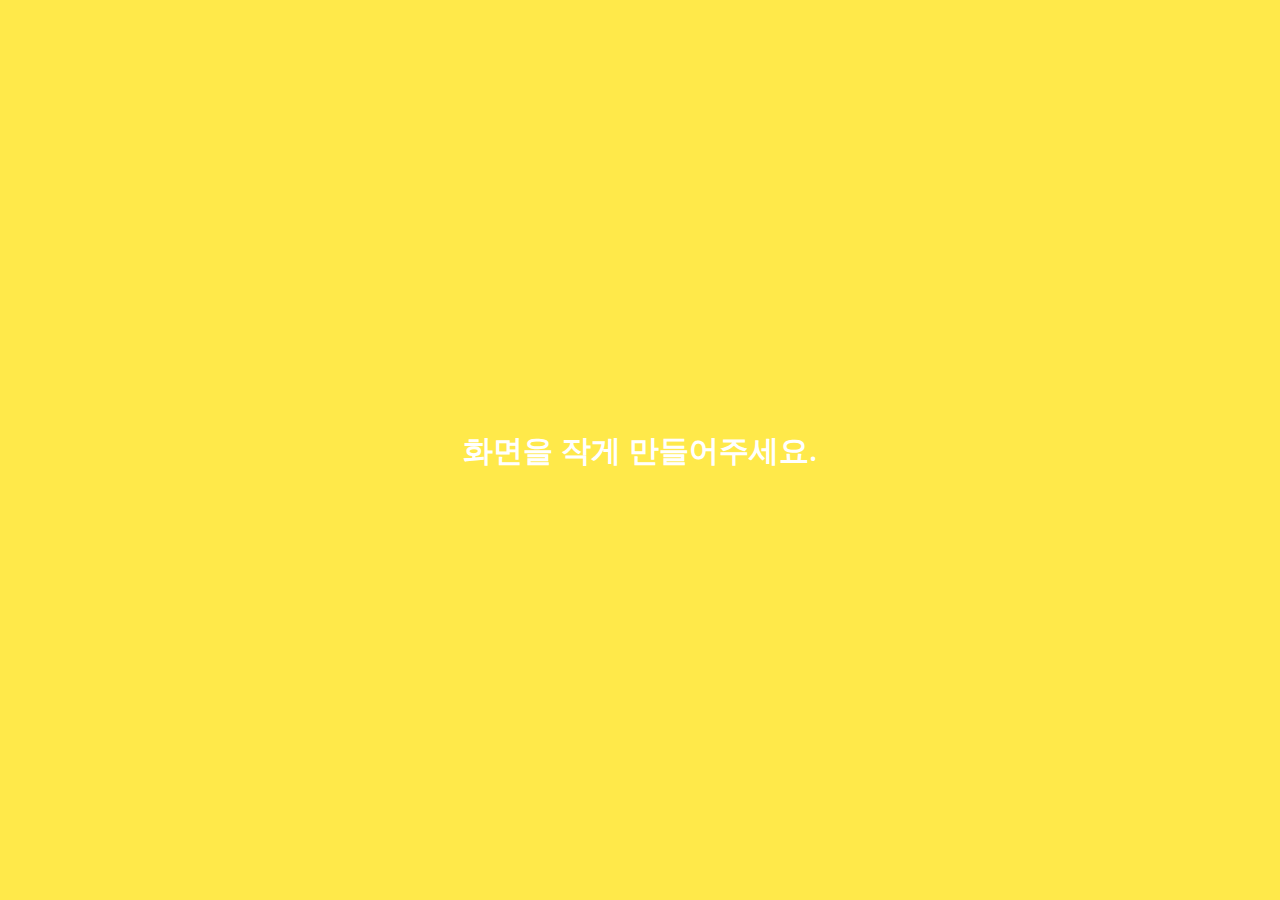
<file: index.html>
<!DOCTYPE html>
<html lang="en">

<head>
    <meta charset="UTF-8">
    <meta name="viewport" content="width=device-width, initial-scale=1.0">
    <meta http-equiv="X-UA-Compatible" content="ie=edge">
    <link rel="stylesheet" href="https://stackpath.bootstrapcdn.com/font-awesome/4.7.0/css/font-awesome.min.css">
    <title>Friends</title>
    <link rel="stylesheet" href="css/styles.css">
</head>

<body>
    <header class="top-header">
        <div class="header__top">
            <div class="header__column">
                <i class="fa fa-fighter-jet"></i>
                <i class="fa fa-wifi"></i>
            </div>
            <div class="header__column">
                <span class="header__time">18:38</span>
            </div>
            <div class="header__column">
                <i class="fa fa-moon-o"></i>
                <i class="fa fa-bluetooth-b"></i>
                <span class="header__battery">66%
                    <i class="fa fa-battery-full"></i>
                </span>
            </div>
        </div>
        <div class="header__bottom">
            <div class="header__column">
                <span class="hearder__text">Manage</span>
            </div>
            <div class="header__column">
                <span class="header__text">Friedns <span class="header__number">1</span></span>
            </div>
            <div class="header__column">
                <i class="fa fa-cog fa-lg"></i>
            </div>
        </div>
    </header>

    <main class="frieds">
        <div class="search-bar">
            <i class="fa fa-search"></i>
            <input type="text" placeholder="Find,Friends,chats,Plus Friends">
        </div>
        <section class="friends__section">
            <header class="friends__section-header">
                <h6 class="friends__section-title">My Profile</h6>
            </header>
            <div class="friends__section-rows">
                <div class="friends__section-row">
                    <img src="images/avator.jpg" alt="">
                    <a href="profile.html" class="friends__section_name">
                        이 규 영
                    </a>
                </div>
                <div class="friends__section-row">
                    <img src="images/avator.jpg" alt="">
                    <span class="friends__section_name">Friend's Names Display</span>
                </div>
            </div>
        </section>
        <section class="friends__section">
            <header class="friends__section-header">
                <h6 class="friends__section-title">Friends</h6>
            </header>
            <div class="friends__section-rows">
                <div class="friends__section-row with-tagline">
                    <div class="friends__section-column">
                        <img src="images/yeon-ji.jpg" alt="">
                        <span class="friends__section_name">김 연지</span>
                    </div>
                    <span class="friends__section-tagline">
                        Life is short. so live your life.
                    </span>
                </div>
            </div>
        </section>
    </main>

    <nav class="tab-bar">
        <a href="index.html" class="tab-bar__tab tab-bar__tab--selected">
            <i class="fa fa-user"></i><span class="tab-bar__title">Friends</span>
        </a>
        <a href="chats.html" class="tab-bar__tab">
            <i class="fa fa-comment"></i><span class="tab-bar__title">Chats</span>
        </a>
        <a href="find.html" class="tab-bar__tab">
            <i class="fa fa-search"></i><span class="tab-bar__title">Find</span>
        </a>
        <a href="more.html" class="tab-bar__tab">
            <i class="fa fa-ellipsis-h"></i><span class="tab-bar__title">more</span>
        </a>
    </nav>
    <div class="bigScreenText">
        <span>화면을 작게 만들어주세요.</span>
    </div>
</body>

</html>
</file>
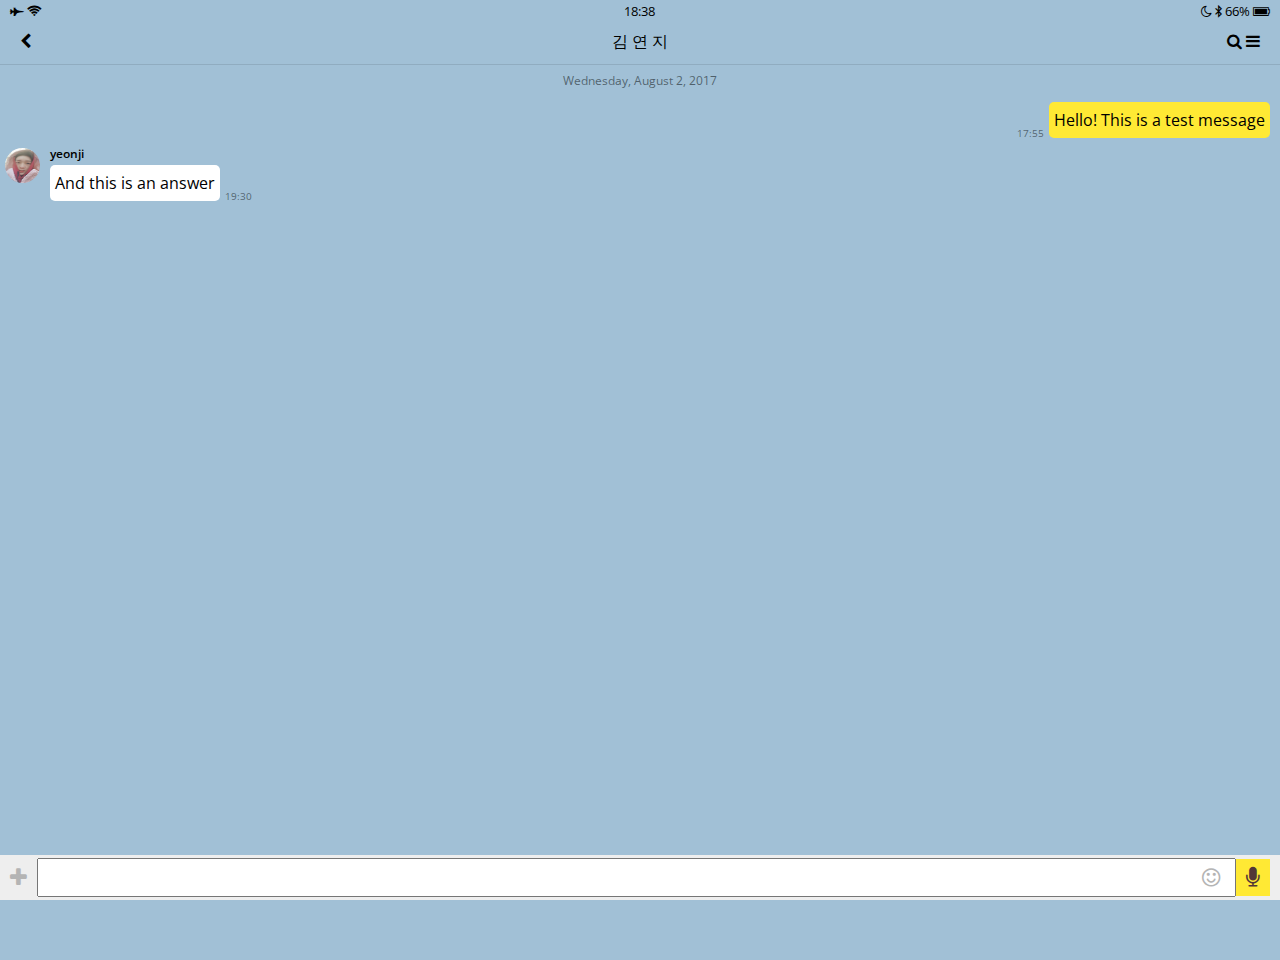
<file: chat.html>
<!DOCTYPE html>
<html lang="en">

<head>
    <meta charset="UTF-8">
    <meta name="viewport" content="width=device-width, initial-scale=1.0">
    <meta http-equiv="X-UA-Compatible" content="ie=edge">
    <link rel="stylesheet" href="https://stackpath.bootstrapcdn.com/font-awesome/4.7.0/css/font-awesome.min.css">
    <title>Chat</title>
    <link rel="stylesheet" href="css/styles.css">
</head>

<body class="body-chat">
    <header class="top-header chat-header">
        <div class="header__top">
            <div class="header__column">
                <i class="fa fa-fighter-jet"></i>
                <i class="fa fa-wifi"></i>
            </div>
            <div class="header__column">
                <span class="header__time">18:38</span>
            </div>
            <div class="header__column">
                <i class="fa fa-moon-o"></i>
                <i class="fa fa-bluetooth-b"></i>
                <span class="header__battery">66%
                    <i class="fa fa-battery-full"></i>
                </span>
            </div>
        </div>
        <div class="header__bottom">
            <div class="header__column">
                <a href="chats.html">
                    <i class="fa fa-chevron-left fa-la"></i>
                </a>
            </div>
            <div class="header__column">
                <span class="header__text">김 연 지<span>
            </div>
            <div class="header__column">
                <i class="fa fa-search"></i>
                <i class="fa fa-bars"></i>
            </div>
        </div>
    </header>
    <main class="chat">
        <div class="date-divider">
            <span class="date-divider__text">Wednesday, August 2, 2017</span>
        </div>
        <div class="chat__message chat__message-from-me">
            <span class="chat__message-time">17:55</span>
            <span class="chat__message-body">
                Hello! This is a test message
            </span>
        </div>
        <div class="chat__message chat__message--to-me">
            <img src="images/yeon-ji.jpg" class="chat__massage-avatar">
            <div class="chat__message-center">
                <h3 class="chat__message-username">yeonji</h3>
                <span class="chat__message-body">And this is an answer</span>
            </div>
            <span class="chat__message-time">19:30</span>
        </div>
    </main>
    <div class="type-message">
        <i class="fa fa-plus fa-lg"></i>
        <div class="type-message__input">
            <input type="text">
            <i class="fa fa-smile-o fa-lg"></i>
            <span class="recode-message">
                <i class="fa fa-microphone fa-lg"></i>
            </span>
        </div>
    </div>
</body>
</html>
</file>
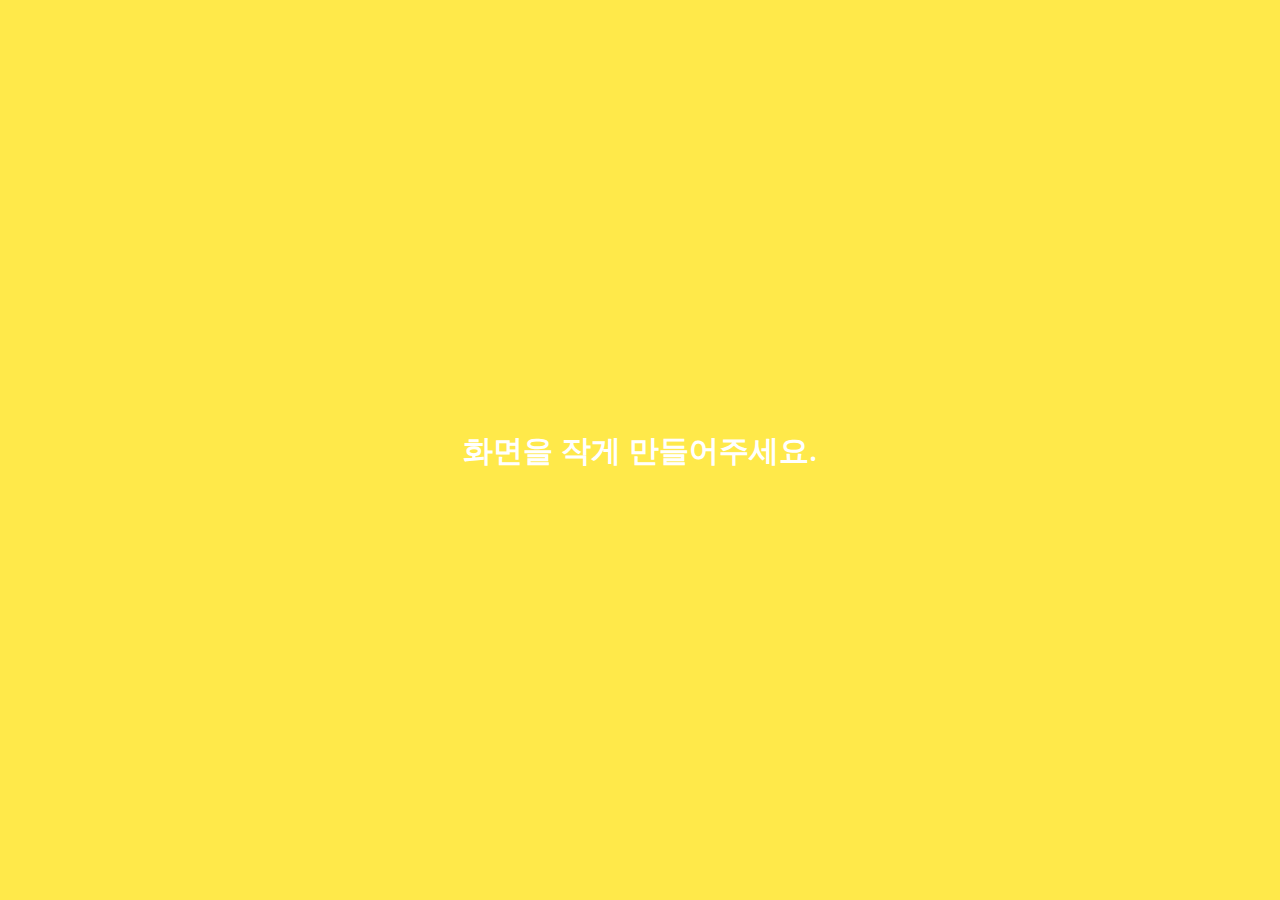
<file: chats.html>
<!DOCTYPE html>
<html lang="en">
  <head>
    <meta charset="UTF-8" />
    <meta name="viewport" content="width=device-width, initial-scale=1.0" />
    <meta http-equiv="X-UA-Compatible" content="ie=edge" />
    <link
      rel="stylesheet"
      href="https://stackpath.bootstrapcdn.com/font-awesome/4.7.0/css/font-awesome.min.css"
    />
    <title>Chats</title>
    <link rel="stylesheet" href="css/styles.css" />
  </head>

  <body>
    <header class="top-header">
      <div class="header__top">
        <div class="header__column">
          <i class="fa fa-fighter-jet"></i>
          <i class="fa fa-wifi"></i>
        </div>
        <div class="header__column">
          <span class="header__time">18:38</span>
        </div>
        <div class="header__column">
          <i class="fa fa-moon-o"></i>
          <i class="fa fa-bluetooth-b"></i>
          <span class="header__battery"
            >66%
            <i class="fa fa-battery-full"></i>
          </span>
        </div>
      </div>
      <div class="header__bottom">
        <div class="header__column">
          <span class="hearder__text">Edit</span>
        </div>
        <div class="header__column">
          <span class="header__text">Chats <i class="fa fa-caret-down"></i> </span>
        </div>
        <div class="header__column"></div>
      </div>
    </header>

    <main class="chats">
      <div class="search-bar">
        <i class="fa fa-search"></i>
        <input type="text" placeholder="Find,Friends,chats,Plus Friends" />
      </div>
      <ul class="chats__list">
        <li class="chats__chat">
          <a href="chat.html">
            <div class="chat__content">
              <img src="images/yeon-ji.jpg" />
              <div class="chat__preview">
                <div class="chat__user">김 연지</div>
                <span class="chat__last-message">this is test message. </span>
              </div>
            </div>
            <div class="chat__date-time">
              15:55
            </div>
          </a>
        </li>
        <li class="chats__chat">
          <a href="chat.html">
            <div class="chat__content">
              <img src="images/kakao.png" />
              <div class="chat__preview">
                <div class="chat__user">카카오톡</div>
                <span class="chat__last-message">pc에서 로그인했습니다.</span>
              </div>
            </div>
            <div class="chat__date-time">
              15:55
            </div>
          </a>
        </li>
        <li class="chats__chat">
          <a href="chat.html">
            <div class="chat__content">
              <img src="images/yeon-ji.jpg" />
              <div class="chat__preview">
                <div class="chat__user">김 연지</div>
                <span class="chat__last-message">this is test message. </span>
              </div>
            </div>
            <div class="chat__date-time">
              15:55
            </div>
          </a>
        </li>
        <li class="chats__chat">
          <a href="chat.html">
            <div class="chat__content">
              <img src="images/yeon-ji.jpg" />
              <div class="chat__preview">
                <div class="chat__user">김 연지</div>
                <span class="chat__last-message">this is test message. </span>
              </div>
            </div>
            <div class="chat__date-time">
              15:55
            </div>
          </a>
        </li>
        <li class="chats__chat">
          <a href="chat.html">
            <div class="chat__content">
              <img src="images/yeon-ji.jpg" />
              <div class="chat__preview">
                <div class="chat__user">김 연지</div>
                <span class="chat__last-message">this is test message. </span>
              </div>
            </div>
            <div class="chat__date-time">
              15:55
            </div>
          </a>
        </li>
        <li class="chats__chat">
          <a href="chat.html">
            <div class="chat__content">
              <img src="images/yeon-ji.jpg" />
              <div class="chat__preview">
                <div class="chat__user">김 연지</div>
                <span class="chat__last-message">this is test message. </span>
              </div>
            </div>
            <div class="chat__date-time">
              15:55
            </div>
          </a>
        </li>
        <li class="chats__chat">
          <a href="chat.html">
            <div class="chat__content">
              <img src="images/yeon-ji.jpg" />
              <div class="chat__preview">
                <div class="chat__user">김 연지</div>
                <span class="chat__last-message">this is test message. </span>
              </div>
            </div>
            <div class="chat__date-time">
              15:55
            </div>
          </a>
        </li>
        <li class="chats__chat">
          <a href="chat.html">
            <div class="chat__content">
              <img src="images/yeon-ji.jpg" />
              <div class="chat__preview">
                <div class="chat__user">김 연지</div>
                <span class="chat__last-message">this is test message. </span>
              </div>
            </div>
            <div class="chat__date-time">
              15:55
            </div>
          </a>
        </li>
      </ul>
      <div class="chat-btn">
        <i class="fa fa-comment"></i>
      </div>
    </main>

    <nav class="tab-bar">
      <a href="index.html" class="tab-bar__tab">
        <i class="fa fa-user"></i><span class="tab-bar__title">Friends</span>
      </a>
      <a href="chats.html" class="tab-bar__tab tab-bar__tab--selected">
        <i class="fa fa-comment"></i><span class="tab-bar__title">Chats</span>
      </a>
      <a href="find.html" class="tab-bar__tab">
        <i class="fa fa-search"></i><span class="tab-bar__title">Find</span>
      </a>
      <a href="more.html" class="tab-bar__tab">
        <i class="fa fa-ellipsis-h"></i><span class="tab-bar__title">more</span>
      </a>
    </nav>
    <div class="bigScreenText">
      <span>화면을 작게 만들어주세요.</span>
    </div>
  </body>
</html>
</file>
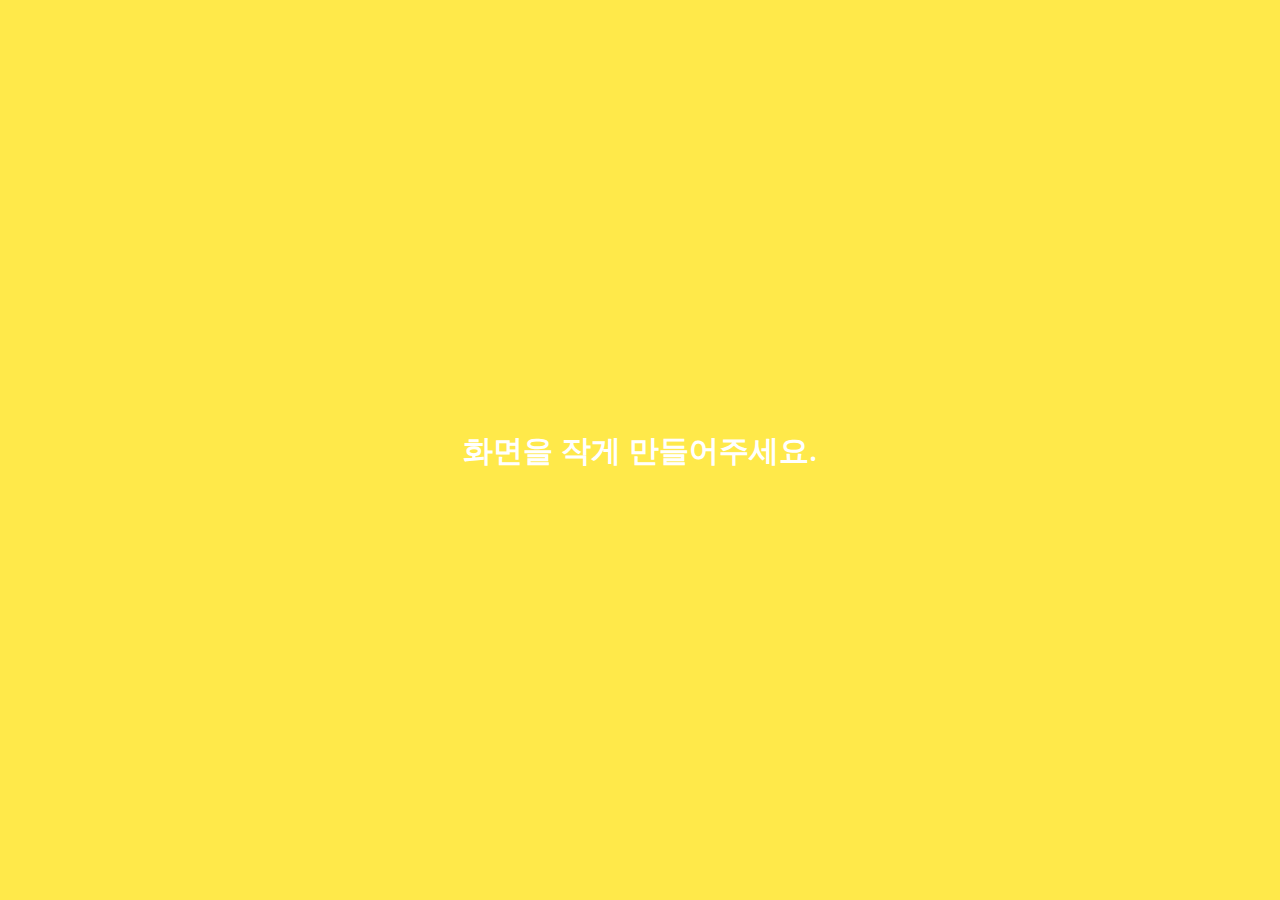
<file: find.html>
<!DOCTYPE html>
<html lang="en">

<head>
    <meta charset="UTF-8">
    <meta name="viewport" content="width=device-width, initial-scale=1.0">
    <meta http-equiv="X-UA-Compatible" content="ie=edge">
    <link rel="stylesheet" href="https://stackpath.bootstrapcdn.com/font-awesome/4.7.0/css/font-awesome.min.css">
    <title>Find</title>
    <link rel="stylesheet" href="css/styles.css">
</head>

<body>
    <header class="top-header">
        <div class="header__top">
            <div class="header__column">
                <i class="fa fa-fighter-jet"></i>
                <i class="fa fa-wifi"></i>
            </div>
            <div class="header__column">
                <span class="header__time">18:38</span>
            </div>
            <div class="header__column">
                <i class="fa fa-moon-o"></i>
                <i class="fa fa-bluetooth-b"></i>
                <span class="header__battery">66%
                    <i class="fa fa-battery-full"></i>
                </span>
            </div>
        </div>
        <div class="header__bottom">
            <div class="header__column">
                <span class="hearder__text">Edit</span>
            </div>
            <div class="header__column">
                <span class="header__text">Find</span>
            </div>
            <div class="header__column"></div>
        </div>
    </header>

    <main class="find">
        <section class="find__options">
            <div class="find__option">
                <i class="fa fa-address-book fa-lg"></i>
                <span class="find__option-title">Find</span>
            </div>
            <div class="find__option">
                <i class="fa fa-qrcode fa-lg"></i>
                <span class="find__option-title">QR code</span>
            </div>
            <div class="find__option">
                <i class="fa fa-mobile fa-lg"></i>
                <span class="find__option-title">Shake</span>
            </div>
            <div class="find__option">
                <i class="fa fa-envelope-o fa-lg"></i>
                <span class="find__option-title">Invite via SMS</span>
            </div>
        </section>
        <section class="find__recommended">
            <header>
                <h6 class="recommended__title">Recommanded Friends</h6>
            </header>
            <div class="recommended__none">
                <span class="recommended__text">You have no recommened friends</span>
            </div>
        </section>
    </main>

    <nav class="tab-bar">
        <a href="index.html" class="tab-bar__tab">
            <i class="fa fa-user"></i><span class="tab-bar__title">Friends</span>
        </a>
        <a href="chats.html" class="tab-bar__tab">
            <i class="fa fa-comment"></i><span class="tab-bar__title">Chats</span>
        </a>
        <a href="find.html" class="tab-bar__tab tab-bar__tab--selected">
            <i class="fa fa-search"></i><span class="tab-bar__title">Find</span>
        </a>
        <a href="more.html" class="tab-bar__tab">
            <i class="fa fa-ellipsis-h"></i><span class="tab-bar__title">more</span>
        </a>
    </nav>
    <div class="bigScreenText">
        <span>화면을 작게 만들어주세요.</span>
    </div>
</body>

</html>
</file>
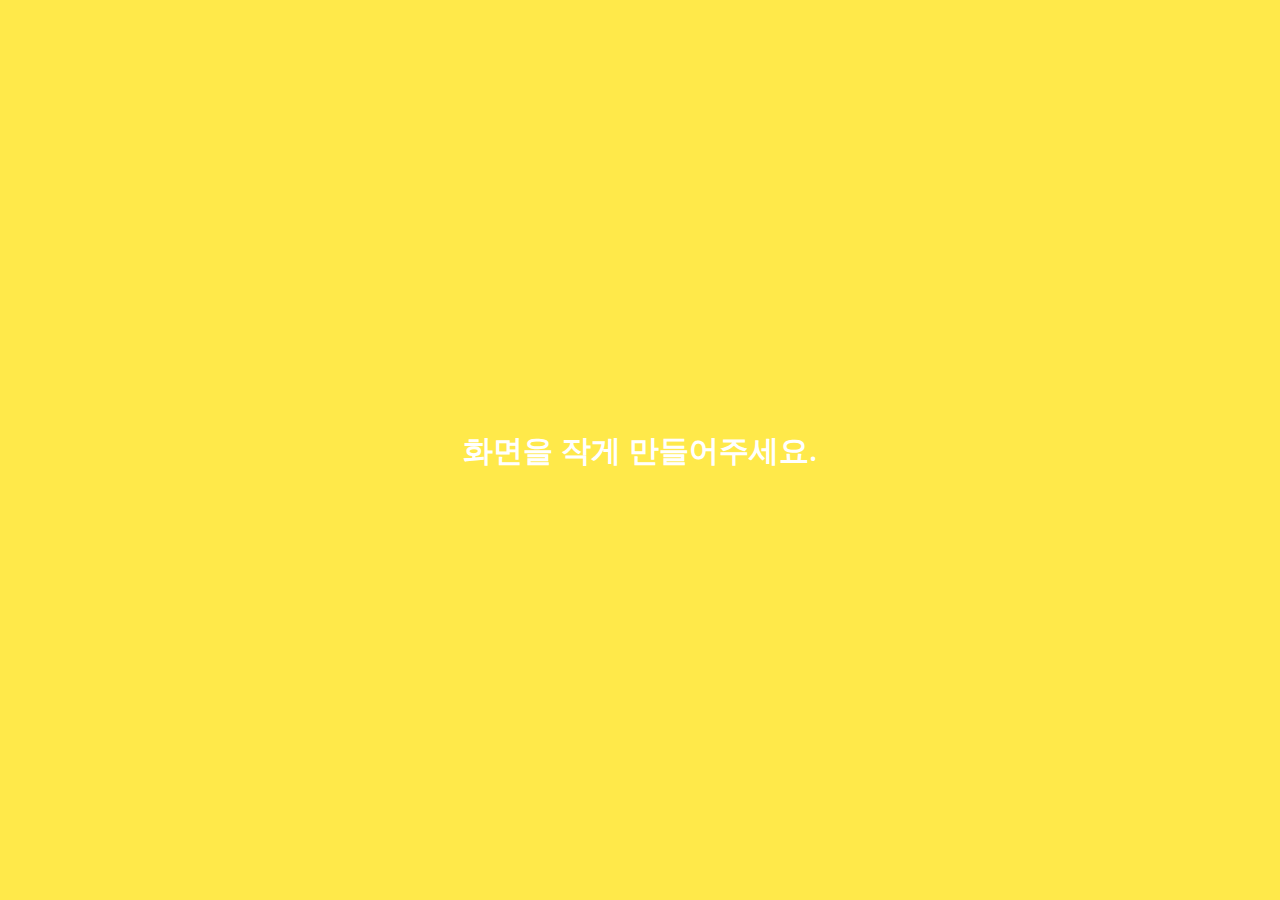
<file: more.html>
<!DOCTYPE html>
<html lang="en">

<head>
    <meta charset="UTF-8">
    <meta name="viewport" content="width=device-width, initial-scale=1.0">
    <meta http-equiv="X-UA-Compatible" content="ie=edge">
    <link rel="stylesheet" href="https://stackpath.bootstrapcdn.com/font-awesome/4.7.0/css/font-awesome.min.css">
    <title>More</title>
    <link rel="stylesheet" href="css/styles.css">
</head>

<body>
    <header class="top-header">
        <div class="header__top">
            <div class="header__column">
                <i class="fa fa-fighter-jet"></i>
                <i class="fa fa-wifi"></i>
            </div>
            <div class="header__column">
                <span class="header__time">18:38</span>
            </div>
            <div class="header__column">
                <i class="fa fa-moon-o"></i>
                <i class="fa fa-bluetooth-b"></i>
                <span class="header__battery">66%
                    <i class="fa fa-battery-full"></i>
                </span>
            </div>
        </div>
        <div class="header__bottom">
            <div class="header__column">
            
            </div>
            <div class="header__column">
                <span class="header__text">More</span>
            </div>
            <div class="header__column">
                <i class="fa fa-cog fa-la"></i>
            </div>
        </div>
    </header>

    <main class="more">
        <header class="more__header">
            <div class="more-header__column">
                <img src="images/avator.jpg">
                <div class="more-header__info">
                    <h3 class="more-header__title"> 이규영</h3>
                    <span class="more-header__subtitle">nagaraz07@gmail.com</span>
                </div>
            </div>
            <i class="fa fa-comment-o fa-2x"></i>
        </header>
        <section class="more__options">
            <div class="more__option">
                <i class="fa fa-smile-o fa-2x"></i>
                <span class="more__option-title">이모티콘</span>
            </div>
            <div class="more__option">
                <i class="fa fa-paint-brush fa-2x"></i>
                <span class="more__option-title">테마</span>    
            </div>
            <div class="more__option">
                <i class="fa fa-hand-peace-o fa-2x"></i>
                <span class="more__option-title">플러스 친구</span>
            </div>
            <div class="more__option">
                <i class="fa fa-user-circle-o fa-2x"></i>
                <span class="more__option-title">카카오 페이</span>
            </div>
        </section>
        <section class="more__plus-friends">
            <header class="plus-friends__header">
                <h2 class="plus-friends__title">플러스 친구</h2>
                <span class="plus-friends__learn-more">
                    <i class="fa fa-info-circle"></i>
                    더 알아보기
                </span>
            </header>
            <div class="plus-friends__items">
                <div class="plus-friends__item">
                    <i class="fa fa-cutlery"></i>
                    <span class="plus-friends__item-title">주문</span>
                </div>
                <div class="plus-friends__item">
                    <i class="fa fa-home"></i>
                    <span class="plus-friends__item-title">상점</span>
                </div>
                <div class="plus-friends__item">
                    <i class="fa fa-tv"></i>
                    <span class="plus-friends__item-title">티비/라디오</span>
                </div>
                <div class="plus-friends__item">
                    <i class="fa fa-pencil"></i>
                    <span class="plus-friends__item-title">메이커스</span>
                </div>
                <div class="plus-friends__item">
                    <i class="fa fa-graduation-cap"></i>
                    <span class="plus-friends__item-title">교육</span>
                </div>
                <div class="plus-friends__item">
                    <i class="fa fa-university"></i>
                    <span class="plus-friends__item-title">정치/사회</span>
                </div>
                <div class="plus-friends__item">
                    <i class="fa fa-krw"></i>
                    <span class="plus-friends__item-title">금융</span>
                </div>
                <div class="plus-friends__item">
                    <i class="fa fa-video-camera"></i>
                    <span class="plus-friends__item-title">영화/음악</span>
                </div>
            </div>
        </section>
        <section class="more__links">
            <div class="more__option">
                <img src="images/kakaoStory.PNG" alt="" class="more__options-image">
                <span class="more__options-title">카카오 스토리</span>
            </div>
            <div class="more__option">
                <img src="images/path.PNG" alt="" class="more__options-image">
                <span class="more__options-title">길 찾기</span>
            </div>
            <div class="more__option">
                <img src="images/kakaoFriends.PNG" alt="" class="more__options-image">
                <span class="more__options-title">카카오 프렌즈 </span>
            </div>
        </section>
    </main>

    <nav class="tab-bar">
        <a href="index.html" class="tab-bar__tab">
            <i class="fa fa-user"></i><span class="tab-bar__title">Friends</span>
        </a>
        <a href="chats.html" class="tab-bar__tab">
            <i class="fa fa-comment"></i><span class="tab-bar__title">Chats</span>
        </a>
        <a href="find.html" class="tab-bar__tab">
            <i class="fa fa-search"></i><span class="tab-bar__title">Find</span>
        </a>
        <a href="more.html" class="tab-bar__tab tab-bar__tab--selected">
            <i class="fa fa-ellipsis-h"></i><span class="tab-bar__title">more</span>
        </a>
    </nav>
    <div class="bigScreenText">
        <span>화면을 작게 만들어주세요.</span>
    </div>
</body>

</html>
</file>
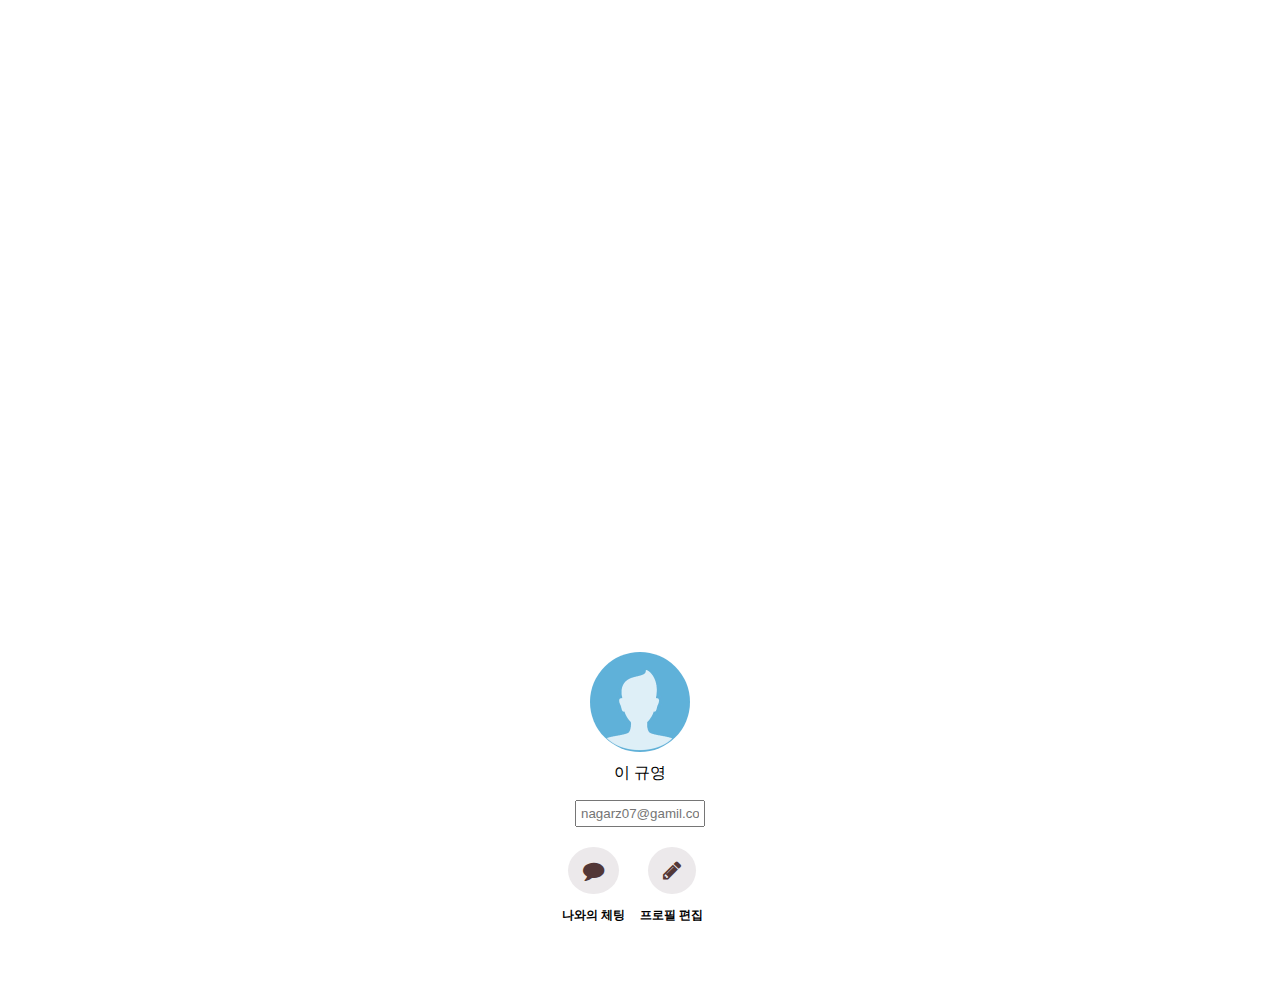
<file: profile.html>
<!DOCTYPE html>
<html lang="en">

<head>
    <meta charset="UTF-8">
    <meta name="viewport" content="width=device-width, initial-scale=1.0">
    <meta http-equiv="X-UA-Compatible" content="ie=edge">
    <link rel="stylesheet" href="https://stackpath.bootstrapcdn.com/font-awesome/4.7.0/css/font-awesome.min.css">
    <title>Profile</title>
    <link rel="stylesheet" href="css/styles.css">
</head>

<body>
    <header class="top-header top-header--transparent">
        <div class="header__top">
            <div class="header__column">
                <i class="fa fa-fighter-jet"></i>
                <i class="fa fa-wifi"></i>
            </div>
            <div class="header__column">
                <span class="header__time">18:38</span>
            </div>
            <div class="header__column">
                <i class="fa fa-moon-o"></i>
                <i class="fa fa-bluetooth-b"></i>
                <span class="header__battery">66%
                    <i class="fa fa-battery-full"></i>
                </span>
            </div>
        </div>
        <div class="header__bottom">
            <div class="header__column">
                <a href="index.html">
                    <i class="fa fa-times fa-lg"></i>
                </a>
            </div>
            <div class="header__column"></div>
            <div class="header__column">
                <i class="fa fa-user fa-lg "></i>
            </div>
        </div>
    </header>

    <main class="profile">
        <header class="profile__header">
            <div class="profile__header-container">
                <img src="images/avator.jpg" alt="">
                <h3 class="profile__header-title">이 규영</h3>
            </div>
        </header>
        <div class="profile__container">
            <input type="text" placeholder="nagarz07@gamil.com">
            <div class="profile__actions">
                <div class="profile__action">
                    <span class="profile__action-circle">
                        <i class="fa fa-comment fa-lg"></i>
                    </span>
                    <span class="profile__action-title">나와의 체팅</span>
                </div>
                <div class="profile__action">
                    <span class="profile__action-circle">
                        <i class="fa fa-pencil fa-lg"></i>
                    </span>
                    <span class="profile__action-title">프로필 편집</span>
                </div>
            </div>
        </div>
    </main>
</body>

</html>
</file>
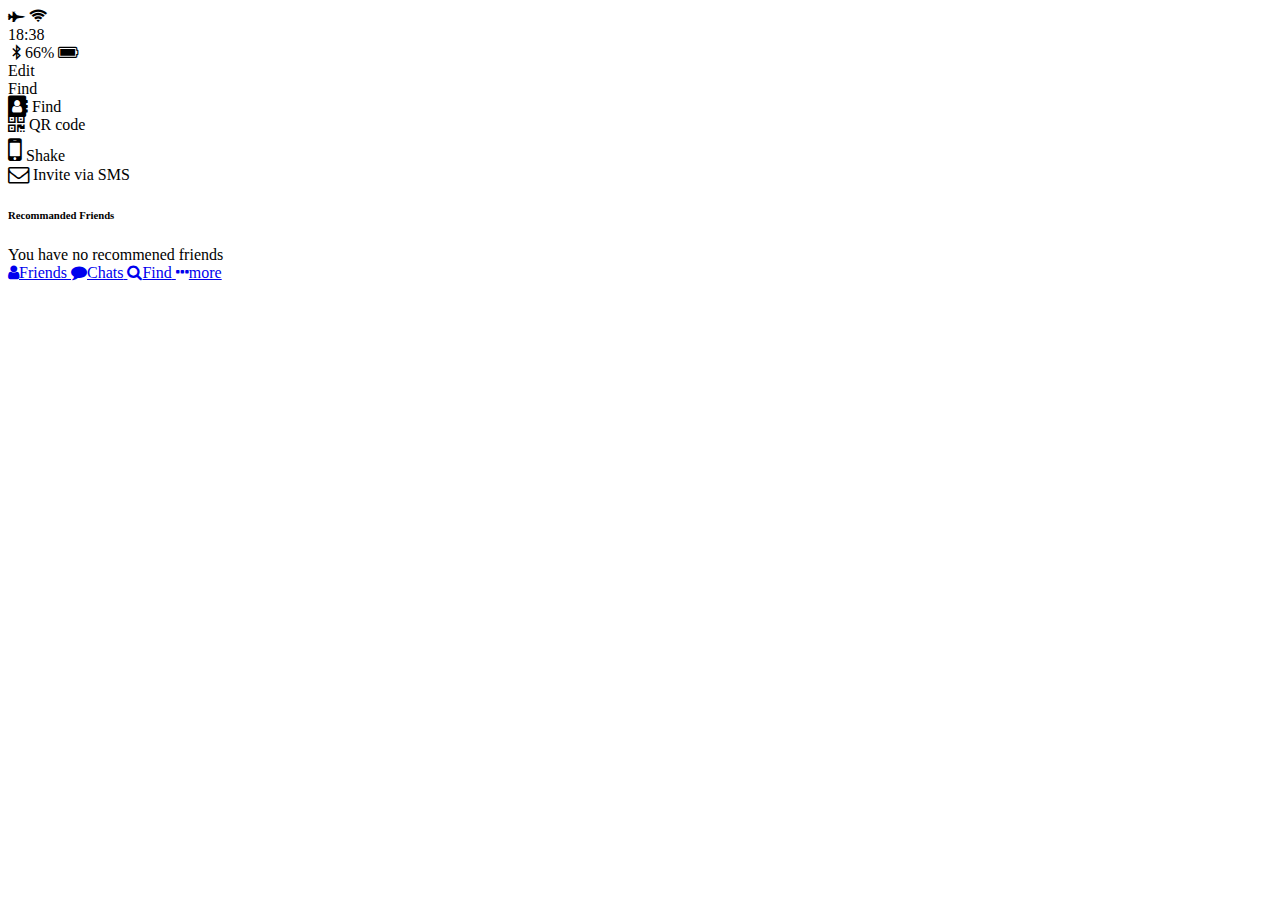
<file: src/find.html>
<!DOCTYPE html>
<html lang="en">

<head>
    <meta charset="UTF-8">
    <meta name="viewport" content="width=device-width, initial-scale=1.0">
    <meta http-equiv="X-UA-Compatible" content="ie=edge">
    <link rel="stylesheet" href="https://stackpath.bootstrapcdn.com/font-awesome/4.7.0/css/font-awesome.min.css">
    <title>Find</title>
</head>

<body>
    <header>
        <div class="header__top">
            <div class="header__column">
                <i class="fa fa-fighter-jet"></i>
                <i class="fa fa-wifi"></i>
            </div>
            <div class="header__column">
                <span class="header__time">18:38</span>
            </div>
            <div class="header__column">
                <i class="fa fa-moon"></i>
                <i class="fa fa-bluetooth-b"></i>
                <span class="header__battery">66%
                    <i class="fa fa-battery-full"></i>
                </span>
            </div>
        </div>
        <div class="header__bottom">
            <div class="header__column">
                <span class="hearder__text">Edit</span>
            </div>
            <div class="header__column">
                <span class="header__text">Find</span>
            </div>
        </div>
    </header>

    <main class="find">
        <section class="find__option">
            <i class="fa fa-address-book fa-lg"></i>
            <span class="find__option-title">Find</span>
        </section>
        <section class="find__option">
            <i class="fa fa-qrcode fa-lg"></i>
            <span class="find__option-title">QR code</span>
        </section>
        <section class="find__option">
            <i class="fa fa-mobile fa-2x"></i>
            <span class="find__option-title">Shake</span>
        </section>
        <section class="find__option">
            <i class="fa fa-envelope-o fa-lg"></i>
            <span class="find__option-title">Invite via SMS</span>
        </section>
        <section class="find__recommended">
            <header>
                <h6 class="recommended__title">Recommanded Friends</h6>
            </header>
            <div class="recommended__none">
                <span class="recommended__text">You have no recommened friends</span>
            </div>
        </section>
    </main>
    
    <nav class="tab-bar">
        <a href="index.html" class="tab-bar__tab">
            <i class="fa fa-user"></i><span class="tab-bar__title">Friends</span>
        </a>
        <a href="chats.html" class="tab-bar__tab">
            <i class="fa fa-comment"></i><span class="tab-bar__title">Chats</span>
        </a>
        <a href="find.html" class="tab-bar__tab">
            <i class="fa fa-search"></i><span class="tab-bar__title tab-bar__tab--selected">Find</span>
        </a>
        <a href="more.html" class="tab-bar__tab">
            <i class="fa fa-ellipsis-h"></i><span class="tab-bar__title">more</span>
        </a>
    </nav>
</body>
</html>
</file>
<file: css/styles.css>
@import url('https://fonts.googleapis.com/css?family=Open+Sans:400,600');
@import 'reset.css';
@import 'header.css';
@import 'globals.css';
@import 'navigation.css';
@import 'search-bar.css';
@import 'friends.css';
@import 'chats.css';
@import 'find.css';
@import 'more.css';
@import 'profile.css';
@import 'chat.css';
@import 'bigScreen.css';
@import 'mobile.css';
</file>
